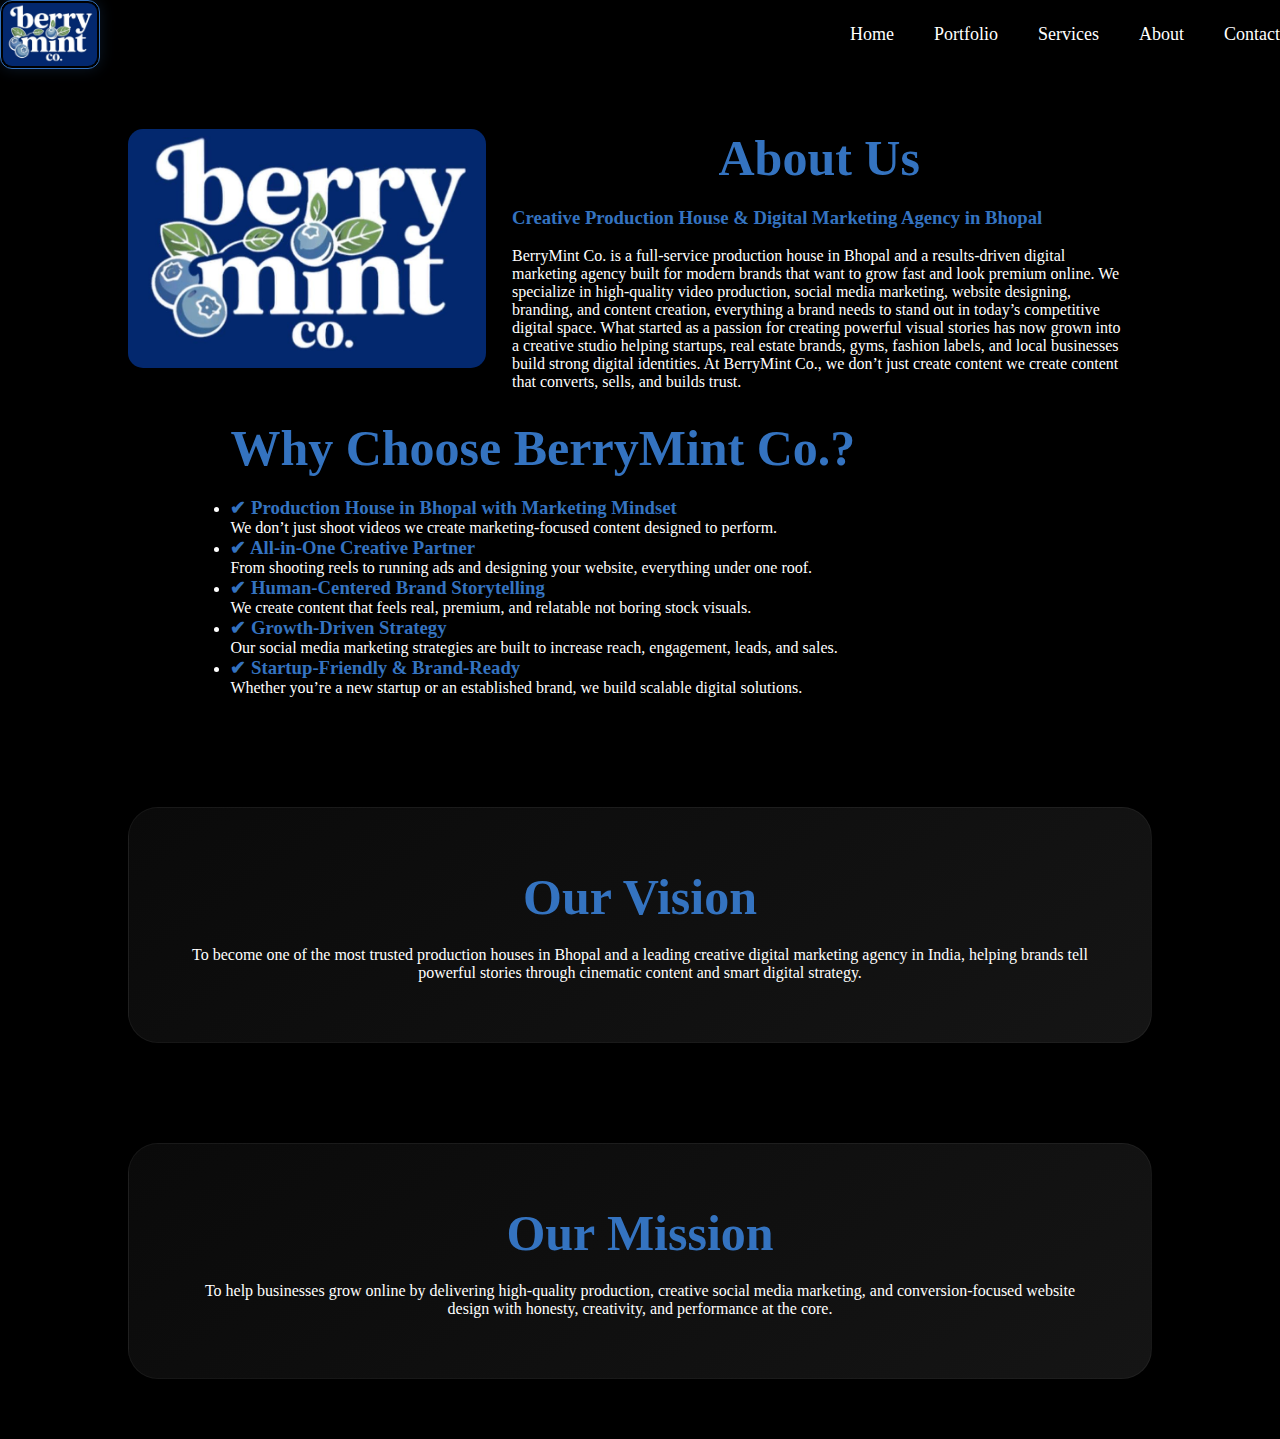
<file: about.html>
<!DOCTYPE html>
<html lang="en">
<head>
    <!-- <meta charset="UTF-8">
    <meta name="viewport" content="width=device-width, initial-scale=1.0">
    <title>Document</title> -->
      <meta charset="UTF-8">
    <meta name="viewport" content="width=device-width, initial-scale=1.0">
    <meta name="description" content="BerryMint.Co.Production house,Marketing agency and Micro drama series.">
    <meta name="keywords" content="BerryMint,Production house,Marketing agency,Micro drama series">
    <title> BerryMint.Co </title>
    <link rel="stylesheet" href="style.css">
    <link href="https://cdnjs.cloudflare.com/ajax/libs/font-awesome/6.0.0-beta3/css/all.min.css" rel="stylesheet">
    <!-- <link href="https://cdnjs.cloudflare.com/ajax/libs/font-awesome/6.0.0-beta3/css/all.min.css" rel="stylesheet"> -->
    <!-- <link rel="icon" href="favicon.ico" type="image/x-icon"> -->
</head>
<body>
    <nav class="navi">
        <img src="professional/logo.png.jpeg" alt="Logo" class="logo">
        <ul id="sidemenu">
            <li><a href="index.html">Home</a></li>
            <li><a href="work.html">Portfolio</a></li>
            <li><a href="services.html">Services</a></li>
            <li><a href="about.html">About</a></li>
            <li><a href="contact.html">Contact</a></li>
            <i class="fa-solid fa-xmark" onclick="closemenu()"></i>
        </ul>
        <i class="fa-solid fa-bars" onclick="openmenu()"></i>
    </nav>
    <div id="about">
        <div class="container">
            <div class="row">
                <div class="about-col-1">
                    <img src="professional/logo.png.jpeg" alt="BerryMint Logo" id="pic">
                </div>
                <div class="about-col-2">
                    <h1 class="sub-title">About Us</h1>
                    <h3>Creative Production House & Digital Marketing Agency in Bhopal</h3><br>
                    <p>BerryMint Co. is a full-service production house in Bhopal and a results-driven digital marketing
                        agency built for modern brands that want to grow fast and look premium online. We specialize in
                        high-quality video production, social media marketing, website designing, branding, and content
                        creation, everything a brand needs to stand out in today’s competitive digital space.
                        What started as a passion for creating powerful visual stories has now grown into a creative
                        studio helping startups, real estate brands, gyms, fashion labels, and local businesses build
                        strong digital identities. At BerryMint Co., we don’t just create content we create content that
                        converts, sells, and builds trust.

                    </p>
                </div> <br>
            </div>
            <br>
            <div class="container">
                <h1 class="sub-title3">Why Choose BerryMint Co.?
                </h1>
                <ul>
                    <li>
                        <h3>✔ Production House in Bhopal with Marketing Mindset</h3> We don’t just shoot videos we
                        create marketing-focused content designed to perform.
                    </li>
                    <li>
                        <h3>✔ All-in-One Creative Partner</h3> From shooting reels to running ads and designing your
                        website, everything under one roof.
                    </li>
                    <li>
                        <h3>✔ Human-Centered Brand Storytelling
                        </h3> We create content that feels real, premium, and relatable not boring stock visuals.
                    </li>
                    <li>
                        <h3>✔ Growth-Driven Strategy
                        </h3> Our social media marketing strategies are built to increase reach, engagement, leads, and sales.
                    </li>
                    <li>
                        <h3>✔ Startup-Friendly & Brand-Ready</h3>Whether you’re a new startup or an established brand, we build scalable digital solutions.

                    </li>

                </ul>
            </div>

             <div class="who-we-are-container">
                <h1 class="sub-title3">Our Vision
</h1>
                <p>To become one of the most trusted production houses in Bhopal and a leading creative digital marketing agency in India, helping brands tell powerful stories through cinematic content and smart digital strategy.
                   
                </p>
               
            </div>
             <div class="who-we-are-container">
                <h1 class="sub-title3">Our Mission
</h1>
                <p>To help businesses grow online by delivering high-quality production, creative social media marketing, and conversion-focused website design with honesty, creativity, and performance at the core.
</p>
               
                
            </div>
      
    </div>
</div>
        </div>
    </div>
</div>
    </div>

    </div>
    <script src="script.js"></script>
</body>
</html>
</file>
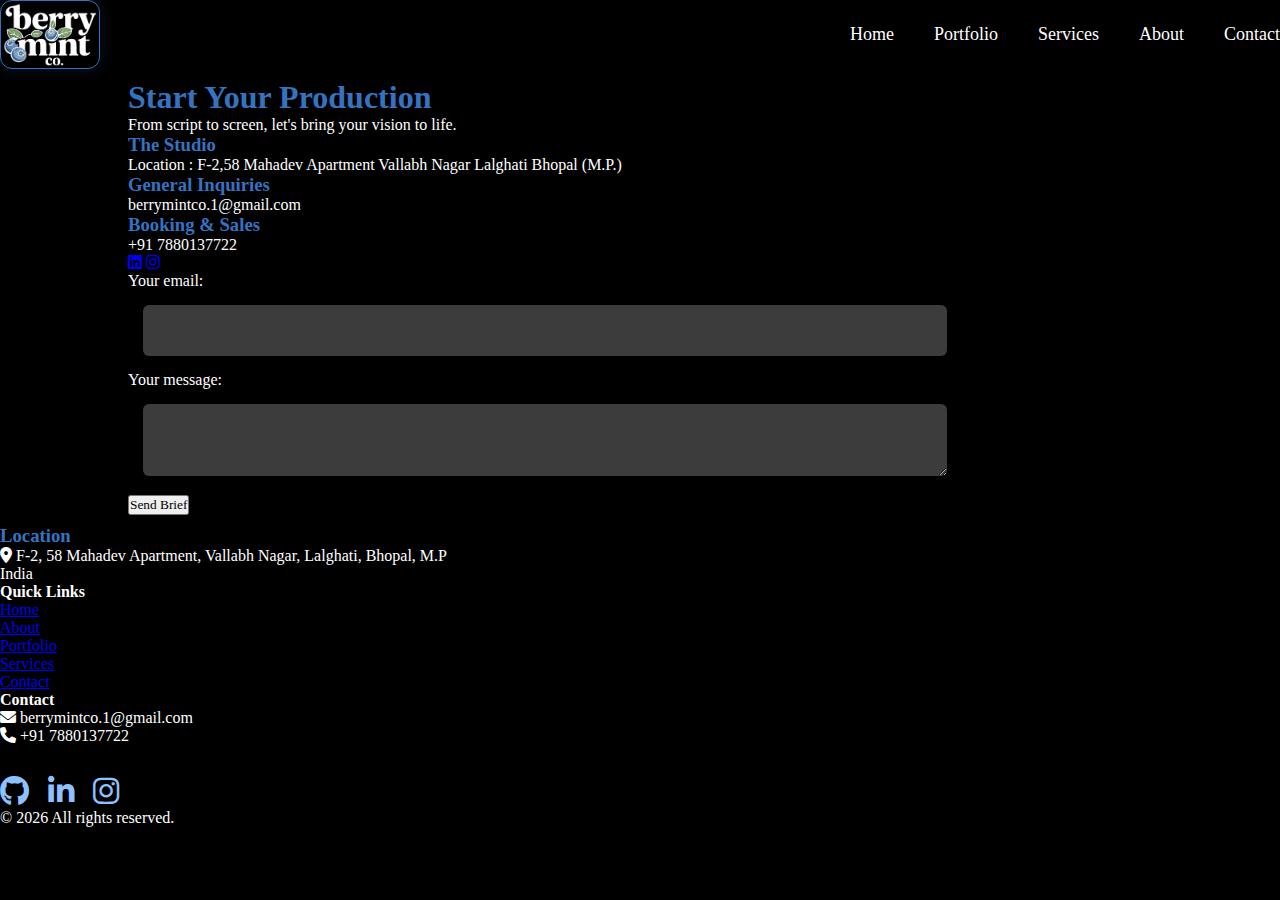
<file: contact.html>
<!DOCTYPE html>
<html lang="en">

<head>
    <!-- <meta charset="UTF-8">
    <meta name="viewport" content="width=device-width, initial-scale=1.0">
    <title>Document</title> -->
    <meta charset="UTF-8">
    <meta name="viewport" content="width=device-width, initial-scale=1.0">
    <meta name="description" content="BerryMint.Co.Production house,Marketing agency and Micro drama series.">
    <meta name="keywords" content="BerryMint,Production house,Marketing agency,Micro drama series">
    <title> BerryMint.Co </title>
    <link rel="stylesheet" href="style.css">
    <link href="https://cdnjs.cloudflare.com/ajax/libs/font-awesome/6.0.0-beta3/css/all.min.css" rel="stylesheet">
    <!-- <link href="https://cdnjs.cloudflare.com/ajax/libs/font-awesome/6.0.0-beta3/css/all.min.css" rel="stylesheet"> -->
    <!-- <link rel="icon" href="favicon.ico" type="image/x-icon"> -->
</head>

<body>
    <nav class="navi">
        <img src="professional/Logo.png" alt="Logo" class="logo">
        <ul id="sidemenu">
            <li><a href="index.html">Home</a></li>
            <li><a href="work.html">Portfolio</a></li>
            <li><a href="services.html">Services</a></li>
            <li><a href="about.html">About</a></li>
            <li><a href="contact.html">Contact</a></li>
            <i class="fa-solid fa-xmark" onclick="closemenu()"></i>
        </ul>
        <i class="fa-solid fa-bars" onclick="openmenu()"></i>
    </nav>
    <section id="contact-page">
        <div class="container">
            <div class="contact-header">
                <h1>Start Your <span>Production</span></h1>
                <p>From script to screen, let's bring your vision to life.</p>
            </div>

            <div class="row">
                <div class="contact-info">
                    <div class="info-box">
                        <h3>The Studio</h3>
                        <p>Location : F-2,58 Mahadev Apartment Vallabh Nagar Lalghati Bhopal (M.P.)</p>
                    </div>
                    <div class="info-box">
                        <h3>General Inquiries</h3>
                        <p>berrymintco.1@gmail.com</p>
                    </div>
                    <div class="info-box">
                        <h3>Booking & Sales</h3>
                        <p>+91 7880137722</p>
                    </div>
                    <div class="social-links">
                        <a href="#"><i class="fab fa-linkedin"></i></a>
                            <a href="#"><i class="fab fa-instagram"></i></a>
                    </div>
                </div>

                <div class="contact-form-wrapper">
                   
                    <form id="prod-contact-form" action="https://formspree.io/f/xjgavoba" method="POST">
    <label>
        Your email:
        <input type="email" name="email" required>
    </label>
    <label>
        Your message:
        <textarea name="message" required></textarea>
    </label>
    
    <button type="submit">Send Brief</button>
    
    <span id="msg"></span>
</form>
                </div>
            </div>
        </div>
    </section>
     <footer class="footer">
        <div class="footer-container">

            <!-- Location -->
            <div class="footer-section">
                <h3>Location</h3>
                <p><i class="fa-solid fa-location-dot"></i> F-2, 58 Mahadev Apartment, Vallabh Nagar, Lalghati, Bhopal,
                    M.P</p>
                <p>India</p>
            </div>

            <!-- Quick Links -->
            <div class="footer-section">
                <h4>Quick Links</h4>
                <ul>
                    <li><a href="index.html">Home</a></li>
                    <li><a href="about.html">About</a></li>
                    <li><a href="work.html">Portfolio</a></li>
                    <li><a href="services.html">Services</a></li>
                    <li><a href="contact.html">Contact</a></li>



                </ul>
            </div>

            <!-- Contact + Social -->
            <div class="footer-section">
                <h4>Contact</h4>
                <p><i class="fa-solid fa-envelope"></i> berrymintco.1@gmail.com</p>
                <p><i class="fa-solid fa-phone"></i> +91 7880137722</p>

                <div class="social-icons">
                    <a href="https://github.com/yourusername" target="_blank" aria-label="GitHub">
                        <i class="fa-brands fa-github"></i>
                    </a>
                    <a href="https://www.linkedin.com/in/yourprofile" target="_blank" aria-label="LinkedIn">
                        <i class="fa-brands fa-linkedin-in"></i>
                    </a>
                    <a href="https://www.instagram.com/yourid" target="_blank" aria-label="Instagram">
                        <i class="fa-brands fa-instagram"></i>
                    </a>
                    <a href="https://twitter.com/yourhandle" target="_blank" aria-label="Twitter">
                        <i class="fa-brands fa-x-twitter"></i>
                    </a>
                </div>
            </div>

        </div>

        <div class="footer-bottom">
            © 2026 All rights reserved.
        </div>
    </footer>
    <script src="script.js"></script>
</body>

</html>
</file>
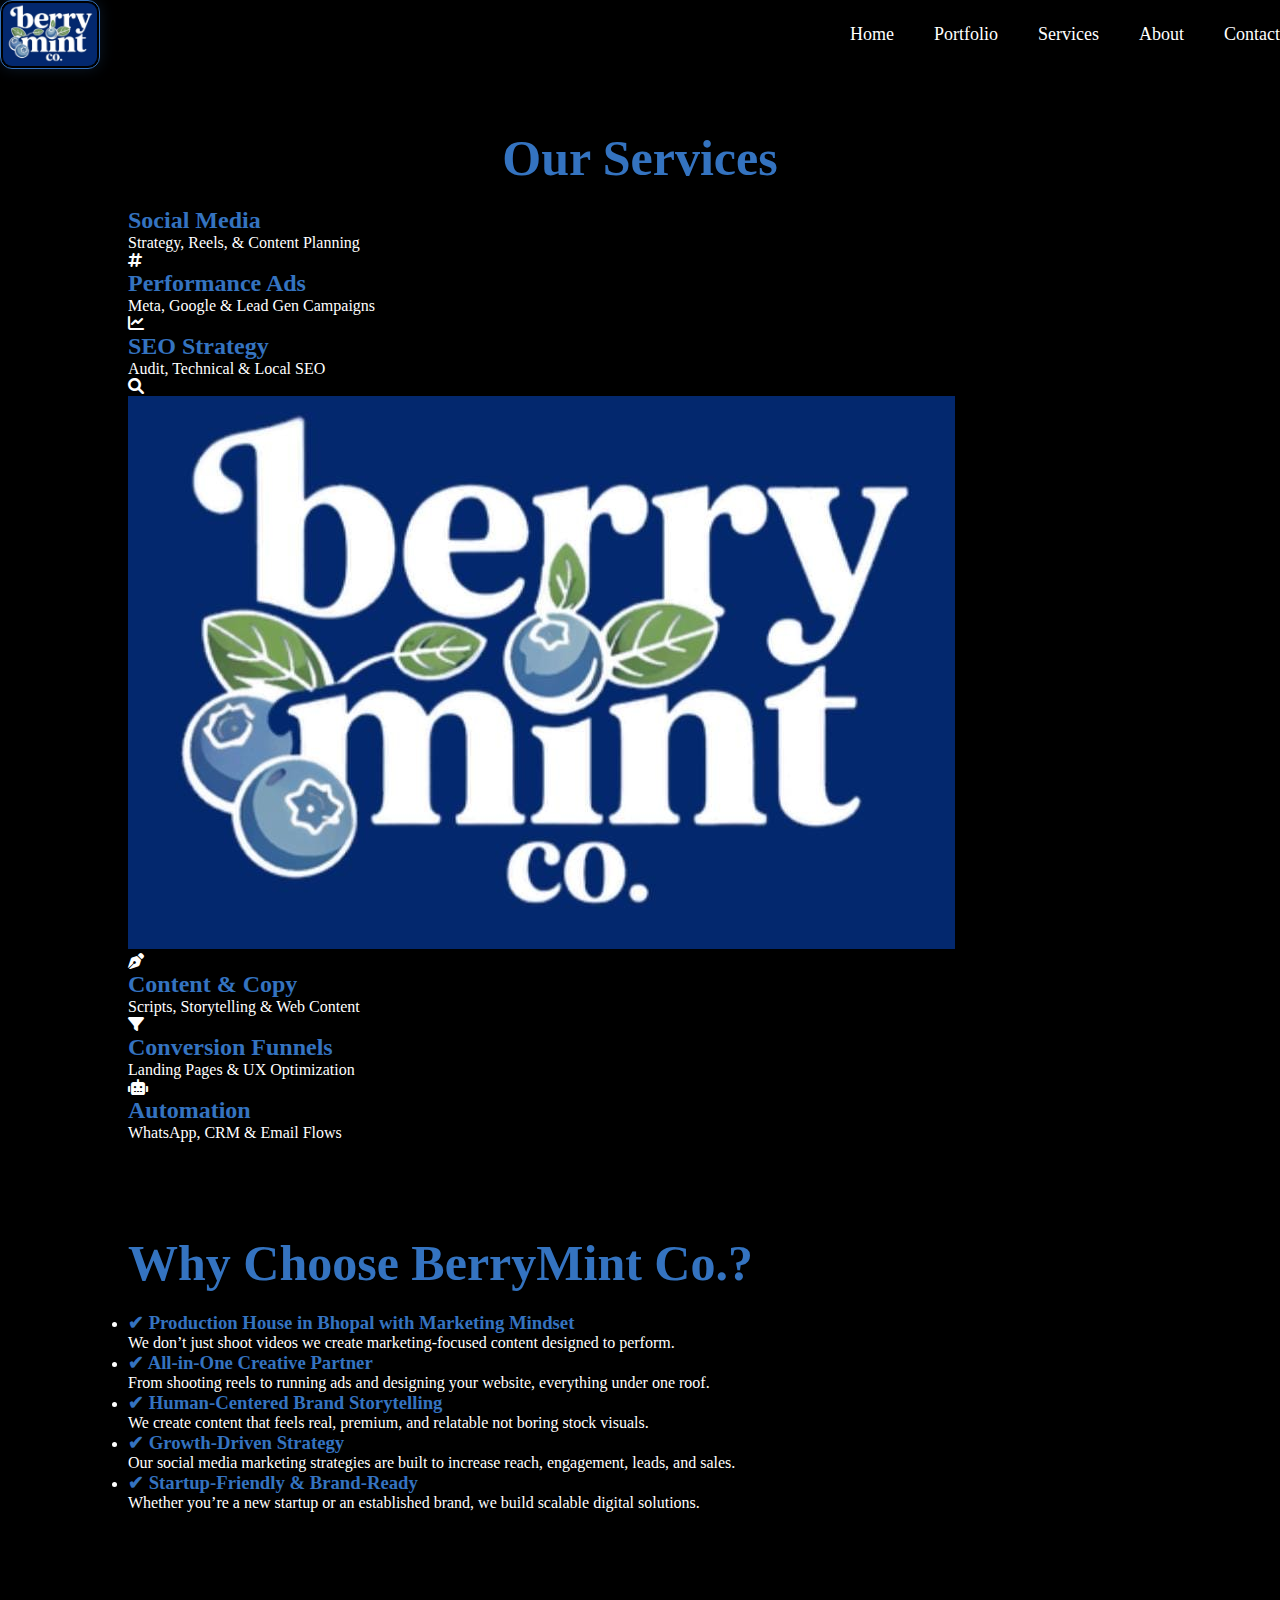
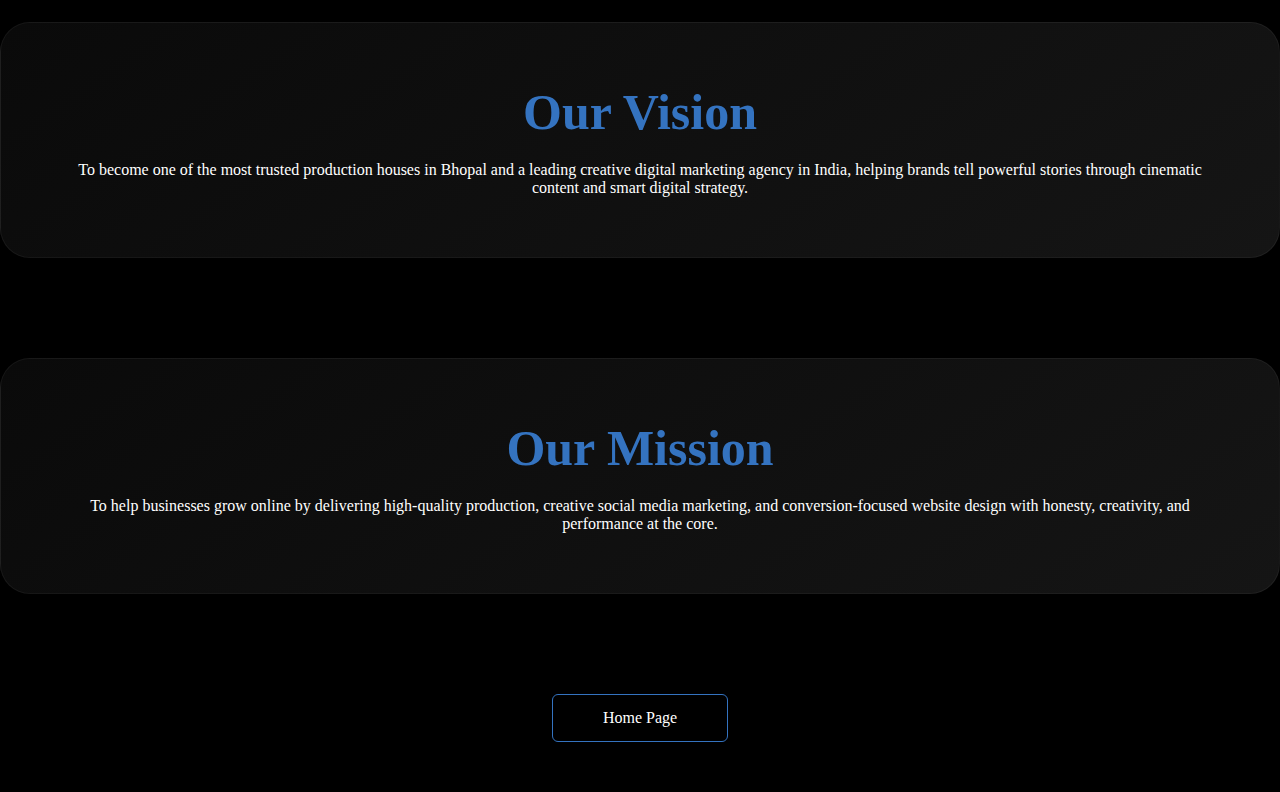
<file: more.html>
<!DOCTYPE html>
<html lang="en">

<head>
    <meta charset="UTF-8">
    <meta name="viewport" content="width=device-width, initial-scale=1.0">
    <title>About BerryMint Co.</title>
    <link rel="stylesheet" href="style.css">

    <link href="https://cdnjs.cloudflare.com/ajax/libs/font-awesome/6.0.0-beta3/css/all.min.css" rel="stylesheet">
</head>

<body>
    <nav class="navi">
        <img src="professional/logo.png.jpeg" alt="Logo" class="logo">
        <ul id="sidemenu">
            <li><a href="index.html">Home</a></li>
            <li><a href="work.html">Portfolio</a></li>
            <li><a href="services.html">Services</a></li>
            <li><a href="about.html">About</a></li>
            <li><a href="contact.html">Contact</a></li>
            <i class="fa-solid fa-xmark" onclick="closemenu()"></i>
        </ul>
        <i class="fa-solid fa-bars" onclick="openmenu()"></i>
    </nav>
    <div id="portfolio">
        <div id="services">
    <div class="container">
        <h1 class="sub-title">Our Services</h1>
        
        <div class="services-wrapper">
            <div class="services-column">
                <div class="service-item">
                    <div class="service-text">
                        <h2>Social Media</h2>
                        <p>Strategy, Reels, & Content Planning</p>
                    </div>
                    <i class="fa-solid fa-hashtag"></i>
                </div>
                
                <div class="service-item">
                    <div class="service-text">
                        <h2>Performance Ads</h2>
                        <p>Meta, Google & Lead Gen Campaigns</p>
                    </div>
                    <i class="fa-solid fa-chart-line"></i>
                </div>

                <div class="service-item">
                    <div class="service-text">
                        <h2>SEO Strategy</h2>
                        <p>Audit, Technical & Local SEO</p>
                    </div>
                    <i class="fa-solid fa-magnifying-glass"></i>
                </div>
            </div>

            <div class="services-center">
                <div class="center-circle">
                    <img src="professional/logo.png.jpeg" alt="BerryMint Center">
                </div>
            </div>

            <div class="services-column">
                <div class="service-item reverse">
                    <i class="fa-solid fa-pen-nib"></i>
                    <div class="service-text">
                        <h2>Content & Copy</h2>
                        <p>Scripts, Storytelling & Web Content</p>
                    </div>
                </div>

                <div class="service-item reverse">
                    <i class="fa-solid fa-filter"></i>
                    <div class="service-text">
                        <h2>Conversion Funnels</h2>
                        <p>Landing Pages & UX Optimization</p>
                    </div>
                </div>

                <div class="service-item reverse">
                    <i class="fa-solid fa-robot"></i>
                    <div class="service-text">
                        <h2>Automation</h2>
                        <p>WhatsApp, CRM & Email Flows</p>
                    </div>
                </div>
            </div>
        </div><br><br>
    </div><br>
</div><br>
        
 <!-- <h1 class="sub-title">More About UsS</h1> -->
            <!-- <div class="who-we-are-container"> -->
<div class="container">
                <h1 class="sub-title3">Why Choose BerryMint Co.?
                </h1>
                <ul>
                    <li>
                        <h3>✔ Production House in Bhopal with Marketing Mindset</h3> We don’t just shoot videos we
                        create marketing-focused content designed to perform.
                    </li>
                    <li>
                        <h3>✔ All-in-One Creative Partner</h3> From shooting reels to running ads and designing your
                        website, everything under one roof.
                    </li>
                    <li>
                        <h3>✔ Human-Centered Brand Storytelling
                        </h3> We create content that feels real, premium, and relatable not boring stock visuals.
                    </li>
                    <li>
                        <h3>✔ Growth-Driven Strategy
                        </h3> Our social media marketing strategies are built to increase reach, engagement, leads, and sales.
                    </li>
                    <li>
                        <h3>✔ Startup-Friendly & Brand-Ready</h3>Whether you’re a new startup or an established brand, we build scalable digital solutions.

                    </li>

                </ul>
            </div>

             <div class="who-we-are-container">
                <h1 class="sub-title3">Our Vision
</h1>
                <p>To become one of the most trusted production houses in Bhopal and a leading creative digital marketing agency in India, helping brands tell powerful stories through cinematic content and smart digital strategy.
                   
                </p>
               
            </div>
             <div class="who-we-are-container">
                <h1 class="sub-title3">Our Mission
</h1>
                <p>To help businesses grow online by delivering high-quality production, creative social media marketing, and conversion-focused website design with honesty, creativity, and performance at the core.
</p>
               
                
            </div>
      
    </div>
</div>
        </div>
    </div>
</div>
    </div>

    </div>

    <a href="index.html" class="btn">Home Page</a>
    <script src="script.js"></script>
</body>

</html>
</file>
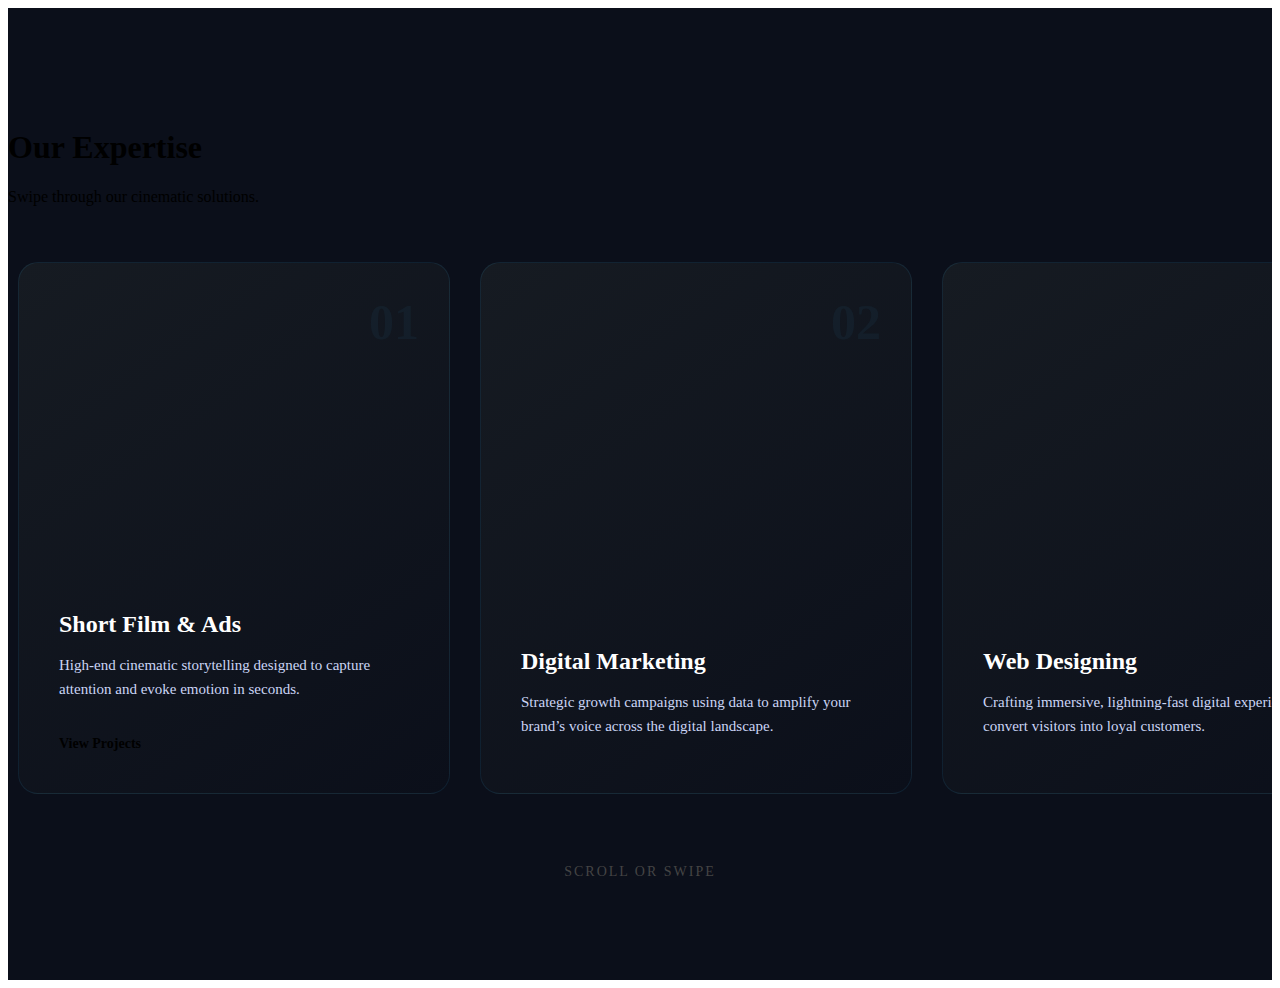
<file: ser.html>
<!DOCTYPE html>
<html lang="en">
<head>
    <meta charset="UTF-8">
    <meta name="viewport" content="width=device-width, initial-scale=1.0">
    <title>Document</title>
    <style>#services {
    background: #0b0f1a;
    padding: 100px 0;
    overflow: hidden;
}

/* --- Film Strip Container --- */
.film-strip-wrapper {
    display: flex;
    gap: 30px;
    overflow-x: auto;
    padding: 40px 10px;
    scroll-snap-type: x mandatory; /* Makes cards 'snap' into center */
    scrollbar-width: none; /* Hides scrollbar for Firefox */
    -ms-overflow-style: none; /* Hides scrollbar for IE */
}

.film-strip-wrapper::-webkit-scrollbar {
    display: none; /* Hides scrollbar for Chrome/Safari */
}

/* --- Individual Slides --- */
.service-slide {
    flex: 0 0 350px; /* Width of each card */
    height: 450px;
    background: linear-gradient(145deg, #161b22, #0b0f1a);
    border: 1px solid rgba(56, 189, 248, 0.1);
    border-radius: 20px;
    padding: 40px;
    position: relative;
    scroll-snap-align: center;
    transition: var(--transition-smooth);
    display: flex;
    flex-direction: column;
    justify-content: flex-end;
}

.service-slide:hover {
    border-color: var(--brand-blue);
    transform: translateY(-10px);
    box-shadow: 0 20px 40px rgba(0, 0, 0, 0.4);
}

/* --- Elements inside Card --- */
.service-number {
    position: absolute;
    top: 30px;
    right: 30px;
    font-size: 50px;
    font-weight: 800;
    color: rgba(56, 189, 248, 0.05); /* Ghost number effect */
    transition: 0.3s;
}

.service-slide:hover .service-number {
    color: rgba(56, 189, 248, 0.2);
}

.slide-inner i {
    font-size: 40px;
    color: var(--brand-blue);
    margin-bottom: 20px;
}

.slide-inner h3 {
    font-size: 24px;
    color: #fff;
    margin-bottom: 15px;
}

.slide-inner p {
    font-size: 15px;
    color: #cbd5f5;
    line-height: 1.6;
}

.view-btn {
    display: inline-block;
    margin-top: 20px;
    color: var(--brand-blue);
    text-decoration: none;
    font-size: 14px;
    font-weight: 600;
    border-bottom: 1px solid transparent;
    transition: 0.3s;
}

.view-btn:hover {
    border-bottom: 1px solid var(--brand-blue);
}

/* --- Navigation Hint --- */
.scroll-hint {
    text-align: center;
    color: #444;
    margin-top: 30px;
    font-size: 14px;
    text-transform: uppercase;
    letter-spacing: 2px;
}

/* --- Mobile Fix --- */
@media (max-width: 600px) {
    .service-slide {
        flex: 0 0 85vw; /* Cards take up 85% of screen width on mobile */
        height: 400px;
    }
}</style>
</head>
<body>
    <section id="services">
    <div class="container">
        <h1 class="sub-title">Our Expertise</h1>
        <p class="services-intro">Swipe through our cinematic solutions.</p>
        
        <div class="film-strip-wrapper">
            <div class="service-slide">
                <span class="service-number">01</span>
                <div class="slide-inner">
                    <i class="fa-solid fa-clapperboard"></i>
                    <h3>Short Film & Ads</h3>
                    <p>High-end cinematic storytelling designed to capture attention and evoke emotion in seconds.</p>
                    <a href="work.html" class="view-btn">View Projects</a>
                </div>
            </div>

            <div class="service-slide">
                <span class="service-number">02</span>
                <div class="slide-inner">
                    <i class="fa-solid fa-bullseye"></i>
                    <h3>Digital Marketing</h3>
                    <p>Strategic growth campaigns using data to amplify your brand’s voice across the digital landscape.</p>
                </div>
            </div>

            <div class="service-slide">
                <span class="service-number">03</span>
                <div class="slide-inner">
                    <i class="fa-solid fa-laptop-code"></i>
                    <h3>Web Designing</h3>
                    <p>Crafting immersive, lightning-fast digital experiences that convert visitors into loyal customers.</p>
                </div>
            </div>

            <div class="service-slide">
                <span class="service-number">04</span>
                <div class="slide-inner">
                    <i class="fa-solid fa-magnifying-glass-chart"></i>
                    <h3>SEO Optimization</h3>
                    <p>Technical and on-page strategies to ensure your brand dominates search engine rankings.</p>
                </div>
            </div>

            <div class="service-slide">
                <span class="service-number">05</span>
                <div class="slide-inner">
                    <i class="fa-solid fa-id-card"></i>
                    <h3>Brand Identity</h3>
                    <p>Defining your unique visual language, from logo design to brand voice and strategy.</p>
                </div>
            </div>
            
            <div class="service-slide">
                <span class="service-number">06</span>
                <div class="slide-inner">
                    <i class="fa-solid fa-users-viewfinder"></i>
                    <h3>Influencer Marketing</h3>
                    <p>Bridge the gap between your brand and trusted creators to drive authentic engagement.</p>
                </div>
            </div>
        </div>
        
        <div class="scroll-hint">
            <i class="fa-solid fa-arrow-left"></i> Scroll or Swipe <i class="fa-solid fa-arrow-right"></i>
        </div>
    </div>
</section>
</body>
</html>
</file>
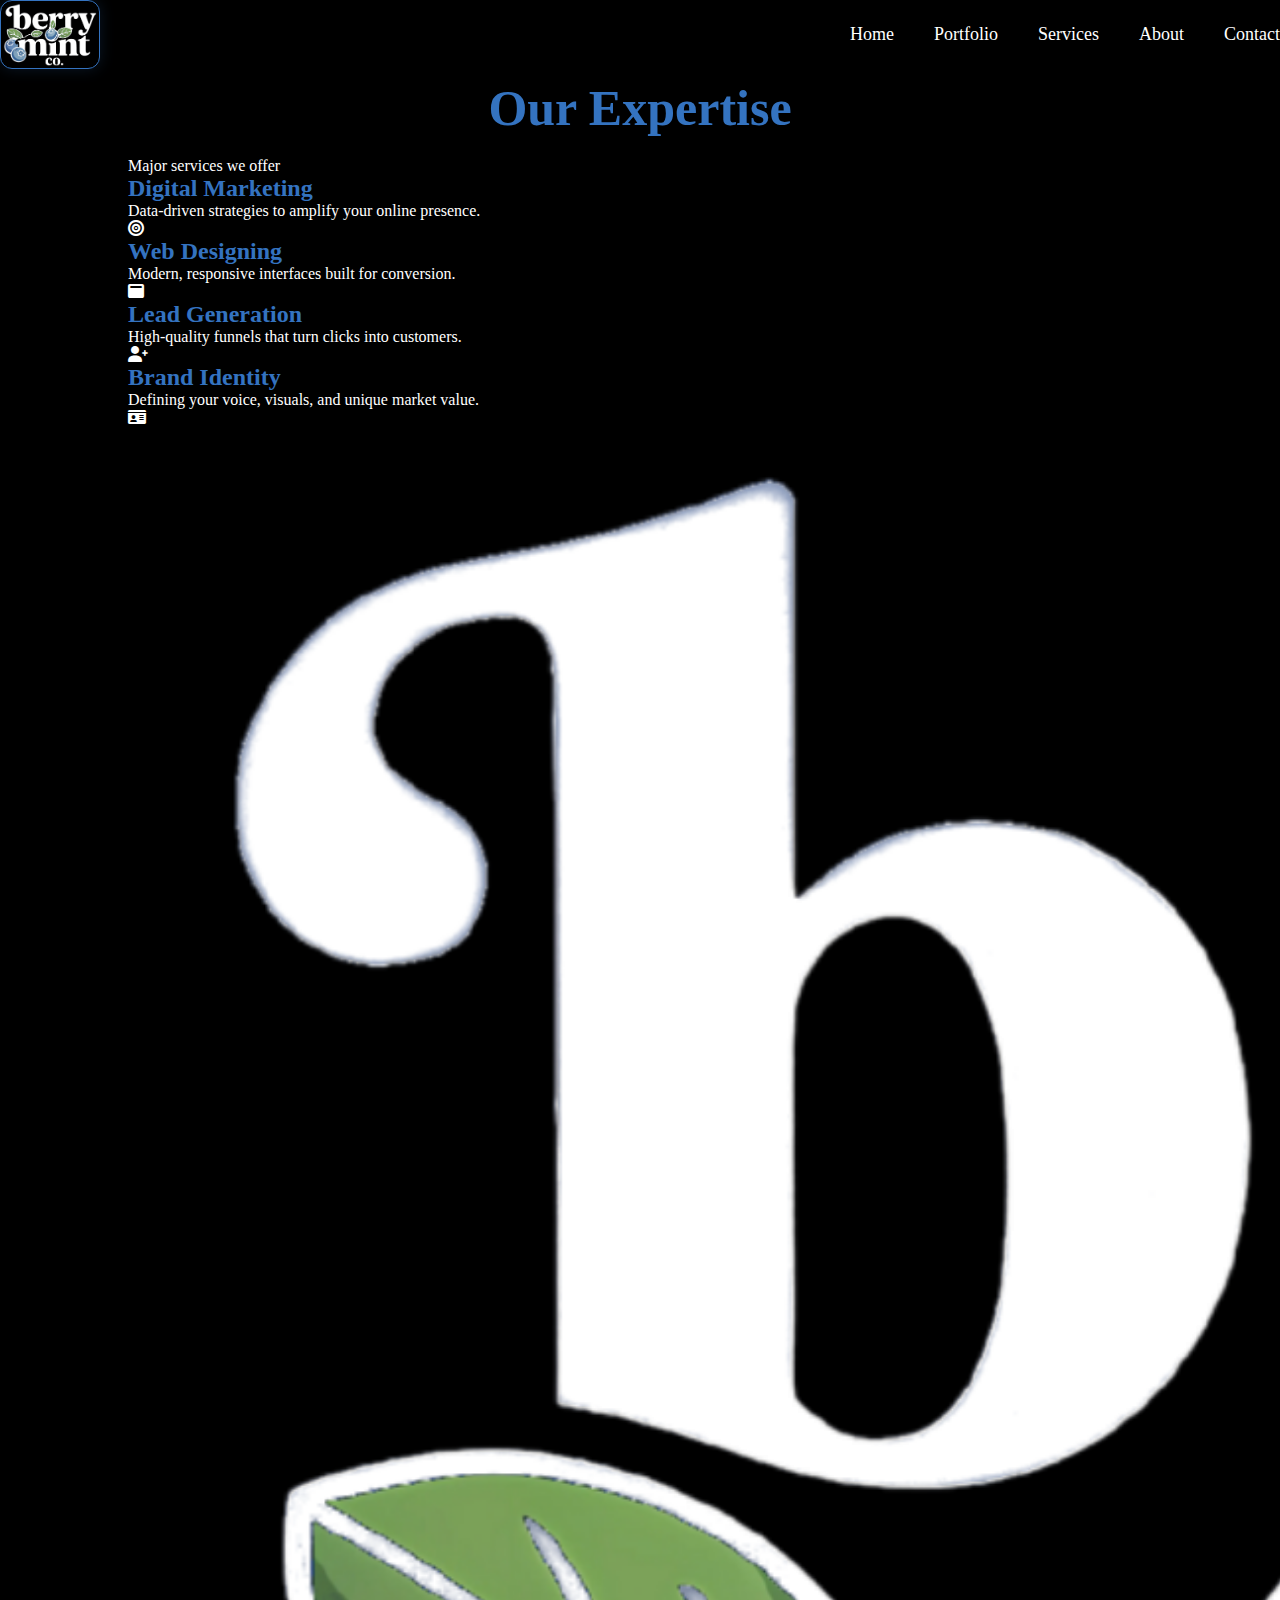
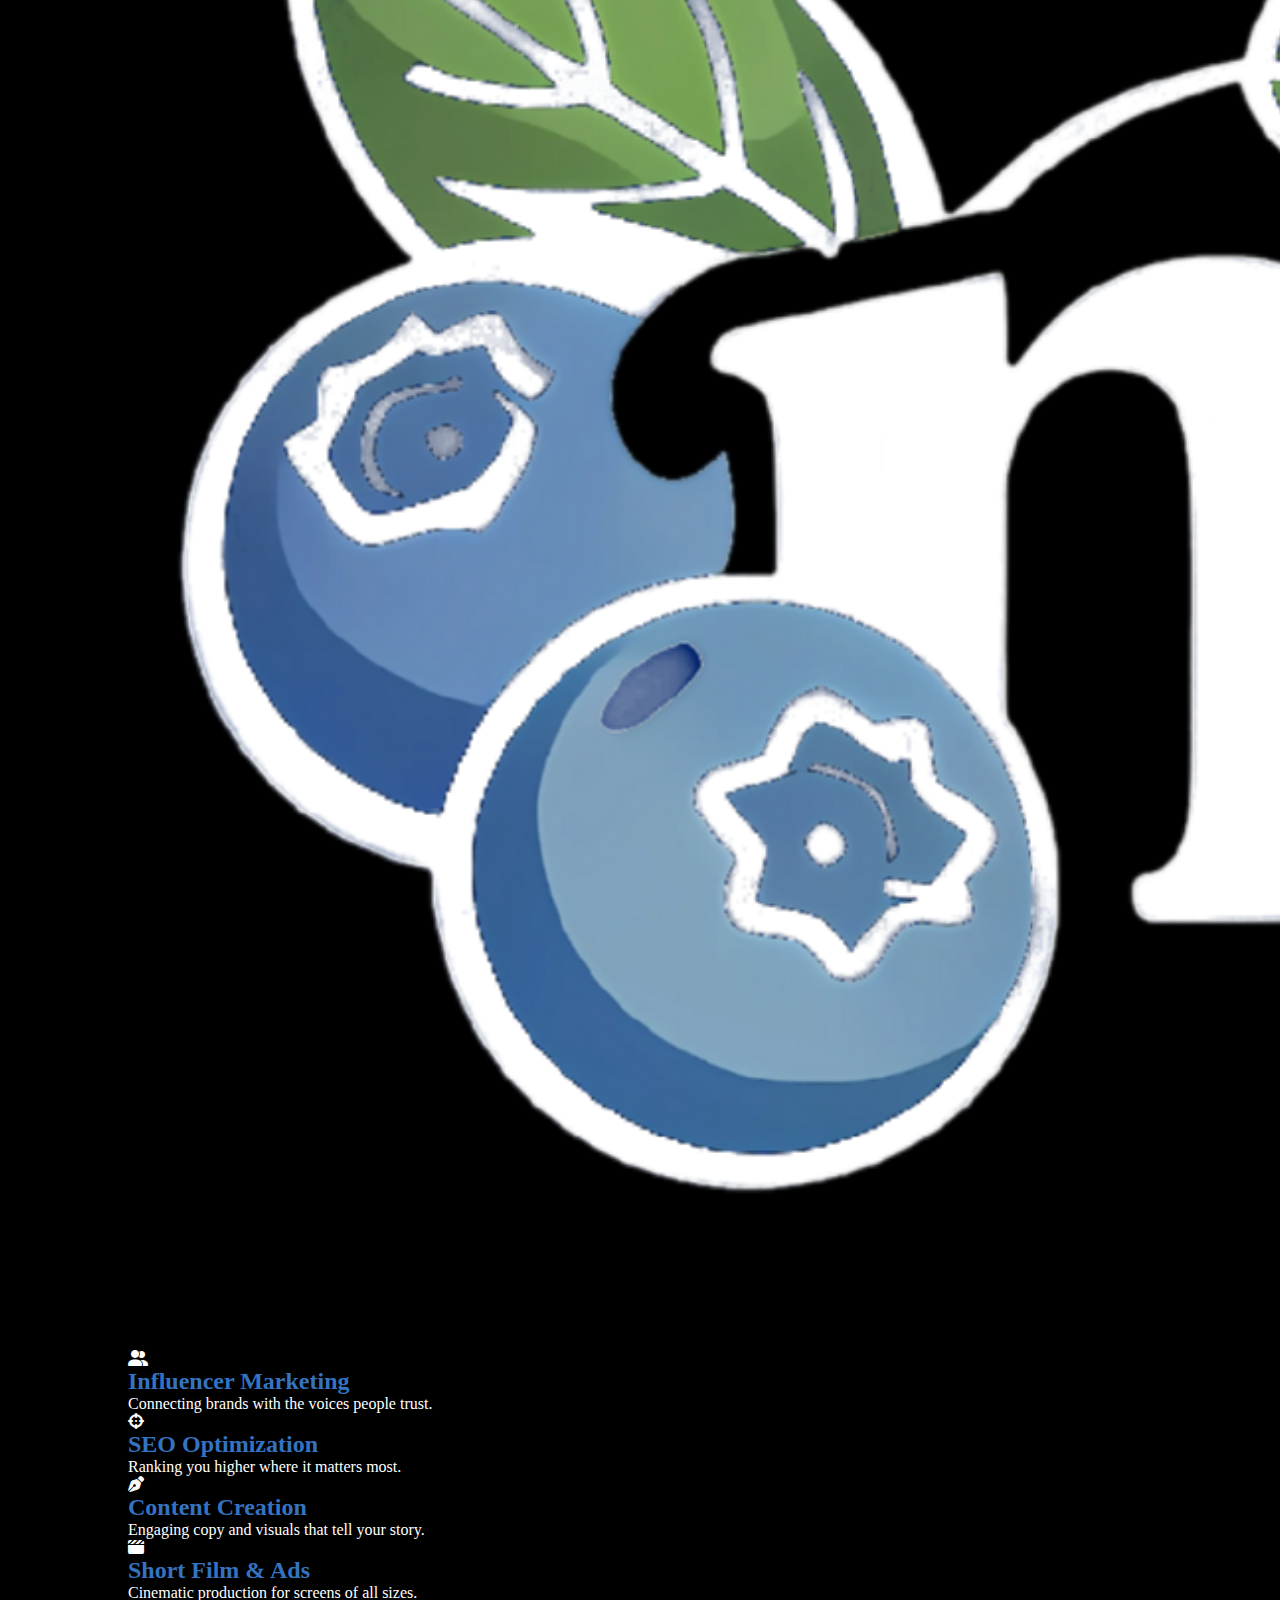
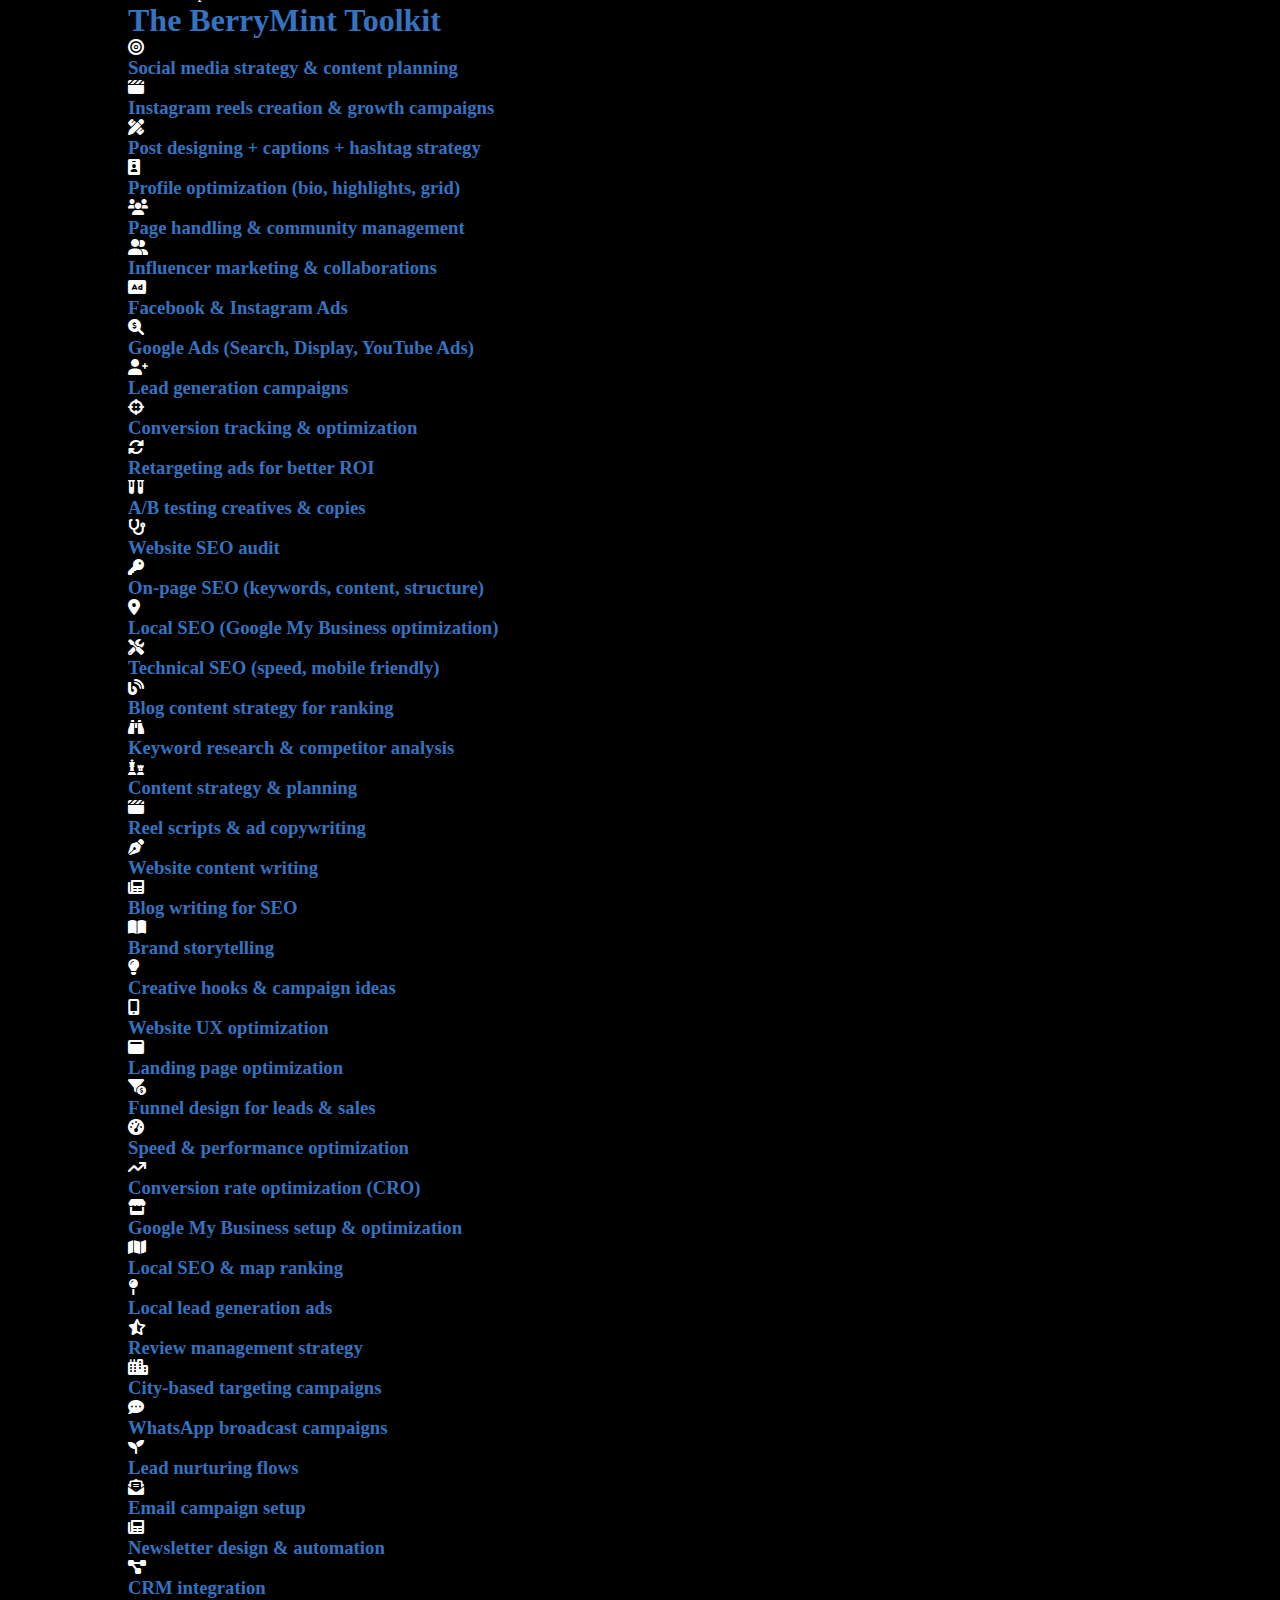
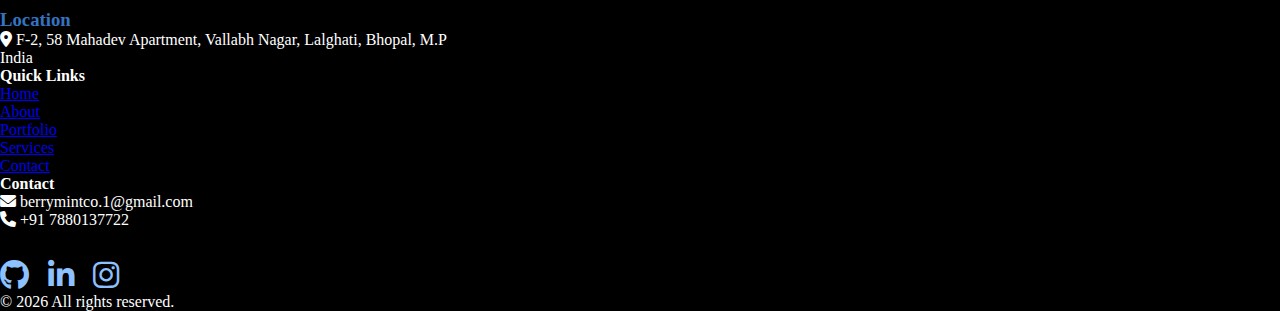
<file: services.html>
<!DOCTYPE html>
<html lang="en">
<head>
    <!-- <meta charset="UTF-8">
    <meta name="viewport" content="width=device-width, initial-scale=1.0">
    <title>Document</title> -->
    <meta charset="UTF-8">
    <meta name="viewport" content="width=device-width, initial-scale=1.0">
    <meta name="description" content="BerryMint.Co.Production house,Marketing agency and Micro drama series.">
    <meta name="keywords" content="BerryMint,Production house,Marketing agency,Micro drama series">
    <title> BerryMint.Co </title>
    
    <link rel="stylesheet" href="style.css">
    <link href="https://cdnjs.cloudflare.com/ajax/libs/font-awesome/6.0.0-beta3/css/all.min.css" rel="stylesheet">
    <!-- <link href="https://cdnjs.cloudflare.com/ajax/libs/font-awesome/6.0.0-beta3/css/all.min.css" rel="stylesheet"> -->
    <!-- <link rel="icon" href="favicon.ico" type="image/x-icon"> -->
</head>
<body>
    <nav class="navi">
        <img src="professional/Logo.png" alt="Logo" class="logo">
        <ul id="sidemenu">
           <li><a href="index.html">Home</a></li>
            <li><a href="work.html">Portfolio</a></li>
            <li><a href="services.html">Services</a></li>
            <li><a href="about.html">About</a></li>
            <li><a href="contact.html">Contact</a></li>
            <i class="fa-solid fa-xmark" onclick="closemenu()"></i>
        </ul>
        <i class="fa-solid fa-bars" onclick="openmenu()"></i>
    </nav>
 <section id="services">
        <div class="container">
            <h1 class="sub-title">Our Expertise</h1>
            <p class="services-intro">Major services we offer</p>

            <div class="services-wrapper">
                <div class="services-column">
                    <div class="service-item">
                        <div class="service-text">
                            <h2>Digital Marketing</h2>
                            <p>Data-driven strategies to amplify your online presence.</p>
                        </div>
                        <i class="fa-solid fa-bullseye"></i>
                    </div>
                    <div class="service-item">
                        <div class="service-text">
                            <h2>Web Designing</h2>
                            <p>Modern, responsive interfaces built for conversion.</p>
                        </div>
                        <i class="fa-solid fa-window-maximize"></i>
                    </div>
                    <div class="service-item">
                        <div class="service-text">
                            <h2>Lead Generation</h2>
                            <p>High-quality funnels that turn clicks into customers.</p>
                        </div>
                        <i class="fa-solid fa-user-plus"></i>
                    </div>
                    <div class="service-item">
                        <div class="service-text">
                            <h2>Brand Identity</h2>
                            <p>Defining your voice, visuals, and unique market value.</p>
                        </div>
                        <i class="fa-solid fa-id-card"></i>
                    </div>
                </div>

                <div class="services-center">
                    <div class="center-circle">
                        <img src="professional/Logo.png" alt="BerryMint Center">
                    </div>
                </div>

                <div class="services-column">
                    <div class="service-item reverse">
                        <i class="fa-solid fa-user-group"></i>
                        <div class="service-text">
                            <h2>Influencer Marketing</h2>
                            <p>Connecting brands with the voices people trust.</p>
                        </div>
                    </div>
                    <div class="service-item reverse">
                        <i class="fa-solid fa-crosshairs"></i>
                        <div class="service-text">
                            <h2>SEO Optimization</h2>
                            <p>Ranking you higher where it matters most.</p>
                        </div>
                    </div>
                    <div class="service-item reverse">
                        <i class="fa-solid fa-pen-nib"></i>
                        <div class="service-text">
                            <h2>Content Creation</h2>
                            <p>Engaging copy and visuals that tell your story.</p>
                        </div>
                    </div>
                    <div class="service-item reverse">
                        <i class="fa-solid fa-clapperboard"></i>
                        <div class="service-text">
                            <h2>Short Film & Ads</h2>
                            <p>Cinematic production for screens of all sizes.</p>
                        </div>
                    </div>
                </div>
            </div> <div class="toolkit-divider">
                <h1 class="services-intro">The BerryMint Toolkit</h1>
            </div>

            <div class="mini-services-list">
                 <div class="mini-service-card"><i class="fa-solid fa-bullseye"></i><h3>Social media strategy & content planning</h3></div>
                <div class="mini-service-card"><i class="fa-solid fa-clapperboard"></i><h3>Instagram reels creation & growth campaigns</h3></div>
                <div class="mini-service-card"><i class="fa-solid fa-pen-ruler"></i><h3>Post designing + captions + hashtag strategy</h3></div>
                <div class="mini-service-card"><i class="fa-solid fa-id-badge"></i><h3>Profile optimization (bio, highlights, grid)</h3></div>
                <div class="mini-service-card"><i class="fa-solid fa-users"></i><h3>Page handling & community management</h3></div>
                <div class="mini-service-card"><i class="fa-solid fa-user-group"></i><h3>Influencer marketing & collaborations</h3></div>
                <div class="mini-service-card"><i class="fa-solid fa-rectangle-ad"></i><h3>Facebook & Instagram Ads</h3></div>
                <div class="mini-service-card"><i class="fa-solid fa-magnifying-glass-dollar"></i><h3>Google Ads (Search, Display, YouTube Ads)</h3></div>
                <div class="mini-service-card"><i class="fa-solid fa-user-plus"></i><h3>Lead generation campaigns</h3></div>
                <div class="mini-service-card"><i class="fa-solid fa-crosshairs"></i><h3>Conversion tracking & optimization</h3></div>
                <div class="mini-service-card"><i class="fa-solid fa-rotate"></i><h3>Retargeting ads for better ROI</h3></div>
                <div class="mini-service-card"><i class="fa-solid fa-vials"></i><h3>A/B testing creatives & copies</h3></div>
                <div class="mini-service-card"><i class="fa-solid fa-stethoscope"></i><h3>Website SEO audit</h3></div>
                <div class="mini-service-card"><i class="fa-solid fa-key"></i><h3>On-page SEO (keywords, content, structure)</h3></div>
                <div class="mini-service-card"><i class="fa-solid fa-location-dot"></i><h3>Local SEO (Google My Business optimization)</h3></div>
                <div class="mini-service-card"><i class="fa-solid fa-screwdriver-wrench"></i><h3>Technical SEO (speed, mobile friendly)</h3></div>
                <div class="mini-service-card"><i class="fa-solid fa-blog"></i><h3>Blog content strategy for ranking</h3></div>
                <div class="mini-service-card"><i class="fa-solid fa-binoculars"></i><h3>Keyword research & competitor analysis</h3></div>
                <div class="mini-service-card"><i class="fa-solid fa-chess"></i><h3>Content strategy & planning</h3></div>
                <div class="mini-service-card"><i class="fa-solid fa-clapperboard"></i><h3>Reel scripts & ad copywriting</h3></div>
                <div class="mini-service-card"> <i class="fa-solid fa-pen-nib"></i><h3>Website content writing</h3></div>
                <div class="mini-service-card"><i class="fa-solid fa-newspaper"></i><h3>Blog writing for SEO</h3></div>
                <div class="mini-service-card"><i class="fa-solid fa-book-open"></i><h3>Brand storytelling</h3></div>
                <div class="mini-service-card"><i class="fa-solid fa-lightbulb"></i><h3>Creative hooks & campaign ideas</h3></div>
                <div class="mini-service-card"><i class="fa-solid fa-mobile-screen-button"></i><h3>Website UX optimization</h3></div>
                <div class="mini-service-card"><i class="fa-solid fa-window-maximize"></i><h3>Landing page optimization</h3></div>
                <div class="mini-service-card"><i class="fa-solid fa-filter-circle-dollar"></i><h3>Funnel design for leads & sales</h3></div>
                <div class="mini-service-card"><i class="fa-solid fa-gauge-high"></i><h3>Speed & performance optimization</h3></div>
                <div class="mini-service-card"><i class="fa-solid fa-arrow-trend-up"></i><h3>Conversion rate optimization (CRO)</h3></div>
                <div class="mini-service-card"><i class="fa-solid fa-store"></i><h3>Google My Business setup & optimization</h3></div>
                <div class="mini-service-card"><i class="fa-solid fa-map"></i><h3>Local SEO & map ranking</h3></div>
                <div class="mini-service-card"><i class="fa-solid fa-map-pin"></i><h3>Local lead generation ads</h3></div>
                <div class="mini-service-card"><i class="fa-solid fa-star-half-stroke"></i><h3>Review management strategy</h3></div>
                <div class="mini-service-card"><i class="fa-solid fa-city"></i><h3>City-based targeting campaigns</h3></div>
                <div class="mini-service-card"><i class="fa-solid fa-comment-dots"></i><h3>WhatsApp broadcast campaigns</h3></div>
                <div class="mini-service-card"><i class="fa-solid fa-seedling"></i><h3>Lead nurturing flows</h3></div>
                <div class="mini-service-card"><i class="fa-solid fa-envelope-open-text"></i><h3>Email campaign setup</h3></div>
                <div class="mini-service-card"><i class="fa-solid fa-newspaper"></i><h3>Newsletter design & automation</h3></div>
                <div class="mini-service-card"><i class="fa-solid fa-diagram-project"></i><h3>CRM integration</h3></div>
            </div>
        </div> </section>
         <footer class="footer">
        <div class="footer-container">

            <!-- Location -->
            <div class="footer-section">
                <h3>Location</h3>
                <p><i class="fa-solid fa-location-dot"></i> F-2, 58 Mahadev Apartment, Vallabh Nagar, Lalghati, Bhopal,
                    M.P</p>
                <p>India</p>
            </div>

            <!-- Quick Links -->
            <div class="footer-section">
                <h4>Quick Links</h4>
                <ul>
                    <li><a href="index.html">Home</a></li>
                    <li><a href="about.html">About</a></li>
                    <li><a href="work.html">Portfolio</a></li>
                    <li><a href="services.html">Services</a></li>
                    <li><a href="contact.html">Contact</a></li>



                </ul>
            </div>

            <!-- Contact + Social -->
            <div class="footer-section">
                <h4>Contact</h4>
                <p><i class="fa-solid fa-envelope"></i> berrymintco.1@gmail.com</p>
                <p><i class="fa-solid fa-phone"></i> +91 7880137722</p>

                <div class="social-icons">
                    <a href="https://github.com/yourusername" target="_blank" aria-label="GitHub">
                        <i class="fa-brands fa-github"></i>
                    </a>
                    <a href="https://www.linkedin.com/in/yourprofile" target="_blank" aria-label="LinkedIn">
                        <i class="fa-brands fa-linkedin-in"></i>
                    </a>
                    <a href="https://www.instagram.com/yourid" target="_blank" aria-label="Instagram">
                        <i class="fa-brands fa-instagram"></i>
                    </a>
                    <a href="https://twitter.com/yourhandle" target="_blank" aria-label="Twitter">
                        <i class="fa-brands fa-x-twitter"></i>
                    </a>
                </div>
            </div>

        </div>

        <div class="footer-bottom">
            © 2026 All rights reserved.
        </div>
    </footer>

            
    <script src="script.js"></script>
</body>
</html>
</html>
</file>
<file: style.css>
* {
    margin: 0;
    padding: 0;
    font-family: 'Poppins', 'sans-serif';
    box-sizing: border-box;
}



html {
    scroll-behavior: hidden;
}

body {
    background-color: #000000;
    color: #fff;
}

/* Update all headings and sub-titles to brand blue globally */
h1, h2, h3, .sub-title, .sub-title3 {
    color: #3473c0 !important;
}

/* Ensure paragraph text remains white throughout */
p, .tab-contents ul li, .services-list div, .contact-left p {
    color: #ffffff;
}

.navi {
    /* padding-right: 20px; */
    position: sticky;
}

nav {
    display: flex;
    align-items: center;
    justify-content: space-between;
    /* This pushes logo left and ul right */
    /* padding: 20px 0; Vertical spacing */
    position: sticky;
    /* Optional: keeps nav at top while scrolling */
    top: 0;
    background: #000;
    /* Ensures background stays solid when scrolling */
    z-index: 100;
}
.header-text {
    flex: 0;                  /* Takes up half the space */
}

.header-text h1 {
    font-size: 60px;
    font-weight: 700;
    line-height: 1.2;
}

.video-container {
    width: 100%;
    height: 100vh; /* Makes it full screen height */
    position: relative;
    display: flex;
    align-items: center;
    justify-content: center;
    overflow: hidden;
}

.back-video {
    position: absolute;
    right: 0;
    bottom: 0;
    z-index: -1; /* Keeps video behind text */
    width: 100%;
    height: 100%;
    object-fit: cover; /* Ensures video fills the space without stretching */
}

.video-content {
    text-align: center;
    color: #fff;
}

.video-content h1 {
    font-size: 80px;
    font-weight: 700;
}

.video-content h1 span {
    color: #3473c0;
}

/* Adds a dark overlay so text is easier to read over the video */
.video-container::after {
    content: '';
    position: absolute;
    top: 0;
    left: 0;
    width: 100%;
    height: 100%;
    background: rgba(0, 0, 0, 0.4); /* Adjust 0.4 for more/less darkness */
    z-index: 0;
}

.video-content {
    z-index: 1; /* Keeps text above the dark overlay */
}

/* Responsive adjustment */
@media (max-width: 768px) {
    .video-content h1 {
        font-size: 40px;
    }
}



/* .header-wrapper {
    display: flex;
    align-items: center;
    justify-content: center;
   
} */


/* .header-text {
    flex: 1;
    font-size: 30px;

} */

.header-wrapper {
    display: flex;
    align-items: center;
    /* Vertically centers text and image */
    justify-content: center;
    /* Pushes text to left, image to right */
    /* gap: 50px; */
    /* Space between text and image */
    /* margin-top: 50px; */
    /* padding: 20px 0; */
}



.header-image {
    flex: 1;
    text-align: center;
    display: flex;
    justify-content: center;
}

.header-image img {
    /* width: 80%;
    max-width: 400px;
    border-radius: 50%; 
    border: 5px solid #3473c0; */
    width: 350px;
    /* Adjust size as needed */
    height: 350px;
    object-fit: cover;
    /* Ensures the photo doesn't stretch */
    border-radius: 50%;
    /* Keeps it circular like your screenshot */
    border: 8px solid #3473c0;
    /* Match your brand blue */
    box-shadow: 0 10px 30px rgba(52, 115, 192, 0.3);

}

@media only screen and (max-width: 768px) {
    .header-wrapper {
        flex-direction: column-reverse;
        /* Stacks them on phones */
        text-align: center;
    }
}


.container {
    padding: 10px 10%;

}


nav {
    display: flex;
    align-items: center;
    justify-content: space-between;
    flex-wrap: wrap;

}


/* .logo {
    width: 100px
    
} */
.logo {
    width: 100px;
    /* Slightly larger for visibility */
    cursor: pointer;
    /* width: 140px;                 Size adjustment */
    height: auto;
    border-radius: 12px;
    /* Softens the sharp corners of the image */
    border: 1px solid #3473c0;
    /* A thin line to define the edges */
    padding: 2px;
    cursor: pointer;
    transition: all 0.4s ease-in-out;

    /* Creates a soft blue aura around the navy box */
    box-shadow: 0 0 15px rgba(52, 115, 192, 0.2);
}

.logo:hover {
    transform: translateY(-3px) scale(1.05);
    /* Lifts and grows slightly */
    border-color: #ffffff;
    /* Border turns white on hover */
    box-shadow: 0 10px 25px rgba(52, 115, 192, 0.5);
    /* Stronger glow */
    filter: brightness(1.1);
    /* Makes the whites pop more */
}

nav ul {
    display: flex;
    /* Makes the list items stay in a row */
    align-items: center;
}

/* nav ul li {
    display: inline-block;
    list-style: none;
    margin: 10px 20px
} */

nav ul li {
    list-style: none;
    margin-left: 40px;
    /* Spacing between the text links */
}

nav .fa-bars {
    display: none;
    font-size: 25px;
    cursor: pointer;
}

nav ul li a {
    color: white;
    text-decoration: none;
    font-size: 18px;
    position: relative;
}

nav ul li a::after {
    content: '';
    width: 0;
    height: 3px;
    background: #3473c0;
    position: absolute;
    left: 0;
    bottom: -6px;
    transition: 0.5s;
}

nav ul li a:hover::after {
    width: 100%
}

.header-text {
    margin-top: 20%;
    font-size: 30px;
}

.header-text h1 {
    font-size: 60px;
    margin-top: 20px;

}

.header-text h1 span {
    color: #ffffff;
}

/* about */
#about {
    padding: 50px 0;
    color: #ffffff;
    /* margin-top: 10px; */
}



/* Container for the 'Who We Are' content */
.who-we-are-container {
    margin-top: 60px;    /* Space from the row above */
    text-align: center;  /* Centers all text inside */
    width: 100%;
}

/* Specific heading style to match logo color */
.sub-title3 {
    font-size: 50px;     /* Adjusted for better hierarchy */
    font-weight: 600;
    color: #3473c0;      /* Logo Blue */
    margin-bottom: 20px;
    display: block;
}

/* .who-we-are-container p {
    color: #ffffff;      
    max-width: 800px;    
    margin: 0 auto;      
    font-size: 18px;
}
.who-we-are-container {
    background: linear-gradient(rgba(0,0,0,0.8), rgba(0,0,0,0.8)), url('professional/bts-bg.jpg');
    background-attachment: fixed; 
    background-size: cover;
    padding: 80px 20px;
    border-radius: 20px;
} */

.who-we-are-container {
    margin-top: 100px;
    padding: 60px;
    background: linear-gradient(145deg, #0a0a0a, #151515);
    border-radius: 30px;
    text-align: center;
    border: 1px solid rgba(255,255,255,0.05);
}

/* Responsive adjustment for small screens */
@media only screen and (max-width: 600px) {
    .sub-title3 {
        font-size: 35px;
    }
    .who-we-are-container p {
        font-size: 16px;
        padding: 0 10px;
    }
}


.row {
    display: flex;
    justify-content: space-between;
    flex-wrap: wrap;
    flex-direction: row;
}

.about-col-1 {
    flex-basis: 35%;
    ;
}

#pic {
    width: 100%;
    border-radius: 15px;
    /* height: 40%; */

}

.about-col-2 {
    flex-basis: 60%;
}
.about-col-2 .sub-title {
    color: #3473c0; /* BerryMint Logo Blue */
}


.sub-title {
    font-size: 60px;
    font-weight: 600;
    color:  #3473c0;
}

.tab-titles {
    display: flex;
    margin: 20px 0 40px;

}

.tab-links {
    margin-right: 50px;
    font-size: 18px;
    font-weight: bold;
    cursor: pointer;
    position: relative;
}

.tab-links::after {
    content: '';
    width: 0;
    height: 3px;
    background: #3473c0;
    position: absolute;
    left: 0;
    bottom: -8px;
    transition: 0.5s;
}

.tab-links.active-link::after {
    width: 50%;
}

.tab-contents ul li {
    list-style: none;
    margin: 10px 0;
}

.tab-contents ul li span {
    color: #4960bd;
    font-size: 14px;
}

.tab-contents {
    display: none;
}

.tab-contents.active-tab {
    display: block
}

.services {
    padding: 30px 0;
}

/* Services Section Headings */
.services h1.sub-title, 
.services-list div h2 {
    color: #3473c0; /* Logo Blue */
}

/* Portfolio / My Work Section Headings */
.services h1.sub-title, 
.layer h3 {
    color: #3473c0; /* Logo Blue */
}

/* Ensure all paragraph and general text remains white */
.services-list div p, 
.layer p,
.services-list div a {
    color: #ffffff;
}

/* Optional: Keep the 'Who We Are' heading blue as well */
.sub-title3 {
    color: #3473c0;
}

.services-list {
    display: grid;
    grid-template-columns: repeat(3, 1fr);
    grid-gap: 40px;
    margin-top: 50px;

}

/* .services-list div {
    background: #4a4a4a;
    padding: 40px;
    font-size: 13px;
    font-weight: 300;
    border-radius: 10px;
    transition: background 0.5s, tranform 0.5s;
} */

.services-list div {
    background: #111111; /* Slightly lighter than pure black */
    padding: 50px 30px;
    font-size: 14px;
    border-radius: 15px;
    border: 1px solid #222; /* Subtle border */
    transition: all 0.4s ease-in-out;
    text-align: center;
}

.services-list div i {
    font-size: 50px;
    margin-bottom: 30px;
    color: #3473c0; /* Logo Blue */
    display: block;
}

.services-list div h2 {
    font-size: 30px;
    font-weight: 500;
    margin-bottom: 15px;
    color: #3473c0; /* Logo Blue */
}

.services-list div a {
    text-decoration: none;
    color: white;
    font-size: 12px;
    margin-top: 20px;
    display: inline-block;
}

.services-list div:hover {
    background-color: #0073ff48;
    transform: translateY(-10px);
    border-color: #3473c0;
    box-shadow: 0 15px 30px rgba(52, 115, 192, 0.3);

}
.services-list div:hover {
    background: var(--brand-blue);
    transform: translateY(-15px);
    box-shadow: 0 15px 30px rgba(52, 115, 192, 0.4);
}

.services-list div:hover h2, 
.services-list div:hover p, 
.services-list div:hover i {
    color: #ffffff !important;
}

@media only screen and (max-width: 992px) {
    .services-list {
        grid-template-columns: repeat(2, 1fr);
    }
}

/* Phones (1 box) */
@media only screen and (max-width: 650px) {
    .services-list {
        grid-template-columns: 1fr;
        padding: 0 20px;
    }
    
    .services-list div {
        padding: 40px 20px;
    }
}

/* my work */
#portfolio {
    padding: 50px 0;


}

.work-list {
    display: grid;
    grid-template-columns: repeat(auto-fit, minmax(450px, 1fr));
    grid-gap: 40px;
    margin-top: 50px;


}



.work {
    border-radius: 10px;
    position: relative;
    overflow: hidden;


}

.work img {

    height: 450px;
    width: 100%;
    border-radius: 10px;
    display: block;
    transition: transform 0.5s;

}

.layer {
    width: 100%;
    height: 0;
    background: linear-gradient(rgba(0, 0, 0, 0.6), #0073ff);
    border-radius: 10px;
    position: absolute;
    left: 0;
    bottom: 0;
    overflow: hidden;
    display: flex;
    align-items: center;
    justify-content: center;
    flex-direction: column;
    padding: 0 40px;
    text-align: center;
    font-size: 14px;
    transition: height 0.5s;

}

.layer h3 {
    font-weight: 500;
    margin-bottom: 20px;

}

.layer a {
    margin-top: 20px;
    color: #3473c0;
    text-decoration: none;
    font-size: 18px;
    line-height: 60px;
    background: #ffffff;
    width: 60px;
    height: 60px;
    border-radius: 50%;
    text-align: center;

}

.layer a i {
    color: #3473c0;
}

.work:hover img {
    transform: scale(1.1);

}

.work:hover .layer {
    height: 100%;
}

.btn {
    display: block;
    margin: 50px auto;
    width: fit-content;
    border: 1px solid #3473c0;
    padding: 14px 50px;
    border-radius: 6px;
    text-decoration: none;
    color: white;
    transform: background 0.5s;
}

.btn:hover {
    background: #0073ff;
}

/* contact */
.contact-left {
    flex-basis: 35%;
}

.contact-right {
    flex-basis: 60%;
}

.contact-left p {
    margin-top: 30px;
}

.contact-left p i {
    color: #0073ff;
    margin-right: 15px;
    font-size: 25px;
}

.social-icons {
    margin-top: 30px;
}

.social-icons a {
    text-decoration: none;
    font-size: 30px;
    margin-right: 15px;
    color: #8ec1ff;
    display: inline-block;
    transition: transform 0.5s;
}

.social-icons a:hover {
    color: #3473c0;
    transform: translateY(-5px);
}

.btn.btn2 {
    display: inline-block;
    background: #3473c0;


}

.contact-right form {
    width: 100%;
}

form input,
form textarea {
    width: 100%;
    border: 0;
    outline: none;
    background: #3c3c3d;
    padding: 15px;
    margin: 15px;
    color: #ffffff;
    font-size: 18px;
    border-radius: 6px;
}

form .btn2 {
    padding: 14px 60px;
    font-size: 18px;
    margin-top: 20px;
    cursor: pointer;
}

.copyright {
    width: 100%;
    /* text-align: center; */
    /* padding: 25px 0; */
    background: #343434;
    font-weight: 500;
    margin-top: 10px;
    padding: 25px ;
}

.sub-title {
    font-size: 50px;
    font-weight: 600;
    color: white;
    margin-bottom: 20px;
    text-align: center;
}

/* small screen css */
nav .fa-solid {
    display: none;
}

@media only screen and (max-width:600px) {
    #header {
        background-image: none;
    }

    .header-text {
        margin-top: 100%;
        font-size: 16px;
    }

    .header-text h1 {
        font-size: 30px;
    }

    nav .fa-solid {
        display: block;
        font-size: 25px;
    }

    nav ul {
        background: #3473c0;
        position: fixed;
        top: 0;
        right: -200px;
        width: 200px;
        height: 100vh;
        padding-top: 50px;
        z-index: 2;
        transition: right 0.5s;

    }

    nav ul li {
        display: block;
        margin: 25px;

    }

    nav ul .fa-solid {
        position: absolute;
        top: 25px;
        left: 25px;
        cursor: pointer;
    }

}

@media screen and (max-width: 768px) {
    #navbar ul {
        display: none;
        flex-direction: column;
    }

    #hamburger {
        display: block;
        cursor: pointer;
    }
}
</file>
